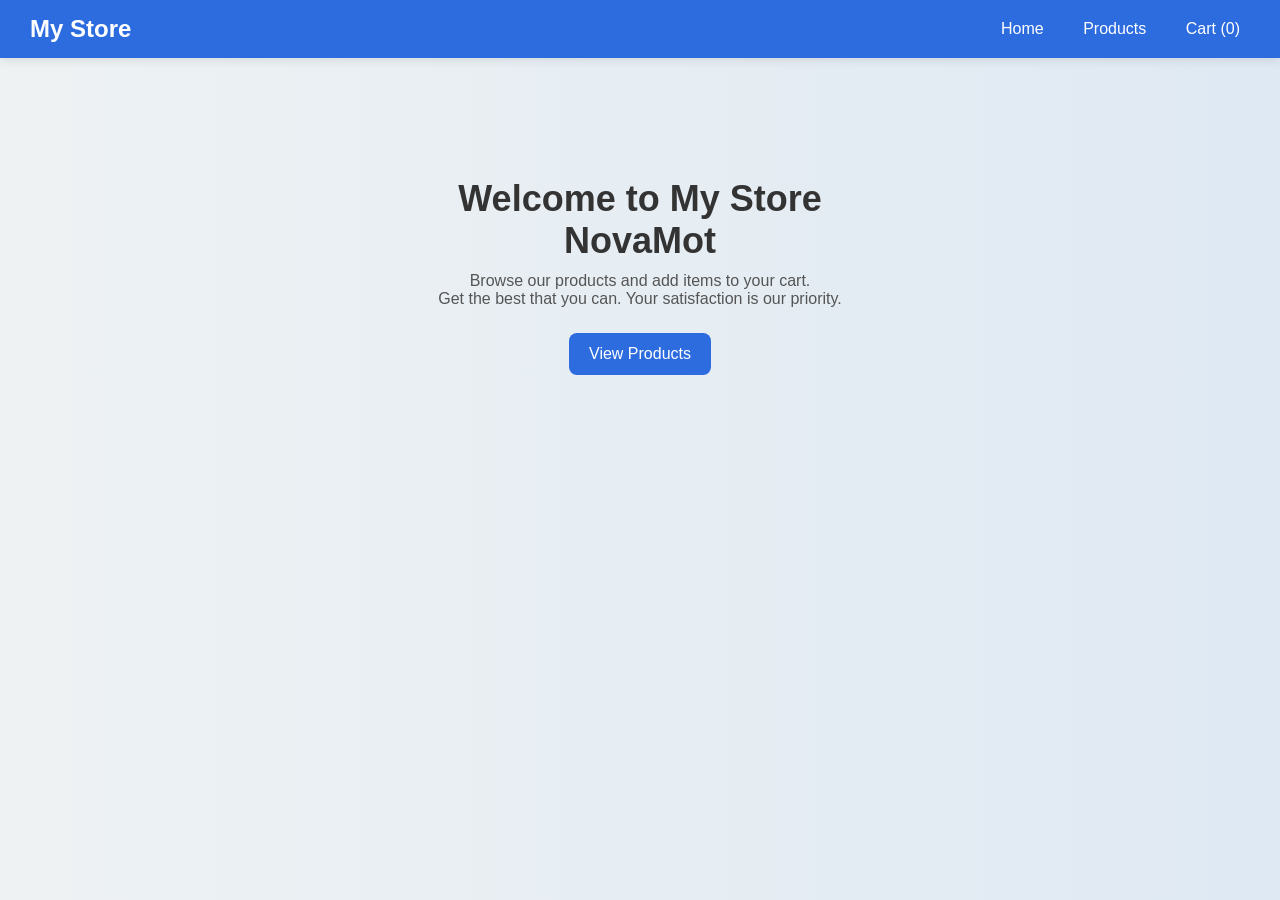
<file: index.html>
<!DOCTYPE html>
<html lang="en">
<head>
  <meta charset="UTF-8">
  <title>Home</title>
  <link rel="stylesheet" href="styles.css">
</head>
<body>

<nav>
  <h2>My Store</h2>
  <div>
    <a href="index.html">Home</a>
    <a href="products.html">Products</a>
    <a href="cart.html">Cart (<span id="cart-count">0</span>)</a>
  </div>
</nav>

<section class="home">
  <h1>Welcome to My Store <br> <strong>NovaMot</strong></h1>
  <p>Browse our products and add items to your cart.</p>
  <p>Get the best that you can. Your satisfaction is our priority.</p>
  <a href="products.html" class="btn">View Products</a>
</section>

<script src="script.js"></script>
</body>
</html>
</file>
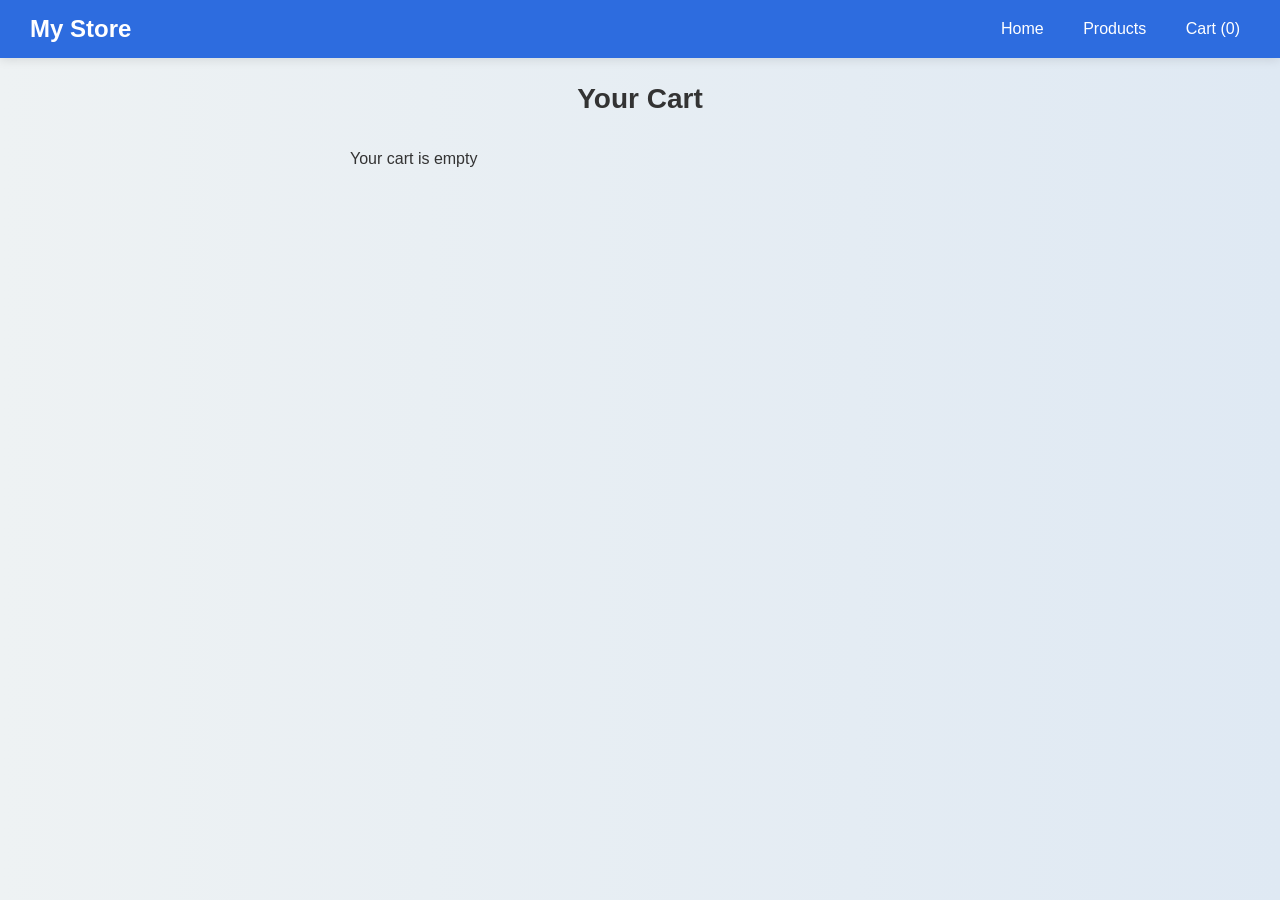
<file: cart.html>
<!DOCTYPE html>
<html lang="en">
<head>
  <meta charset="UTF-8">
  <title>Cart</title>
  <link rel="stylesheet" href="styles.css">
</head>
<body>

<nav>
  <h2>My Store</h2>
  <div>
    <a href="index.html">Home</a>
    <a href="products.html">Products</a>
    <a href="cart.html">Cart (<span id="cart-count">0</span>)</a>
  </div>
</nav>

<h1 class="title">Your Cart</h1>

<div id="cart-items"></div>

<script src="script.js"></script>
</body>
</html>
</file>
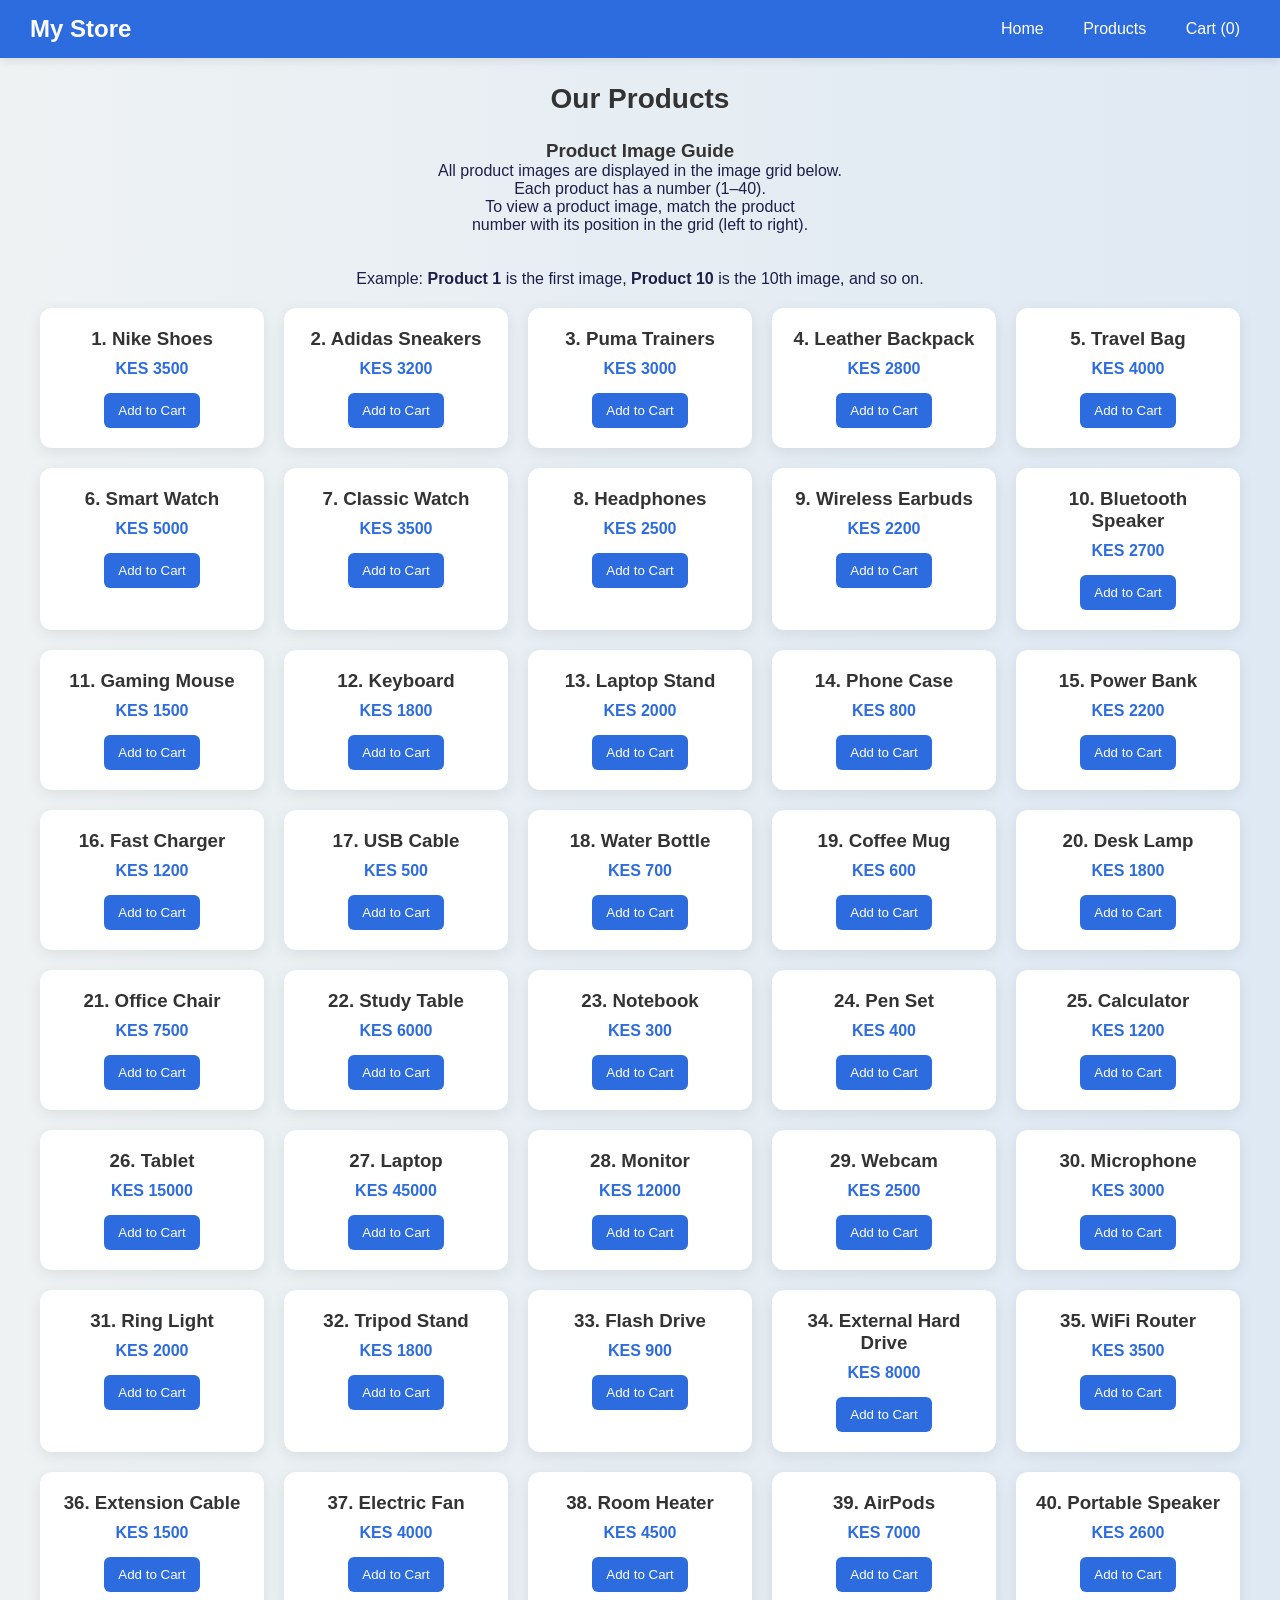
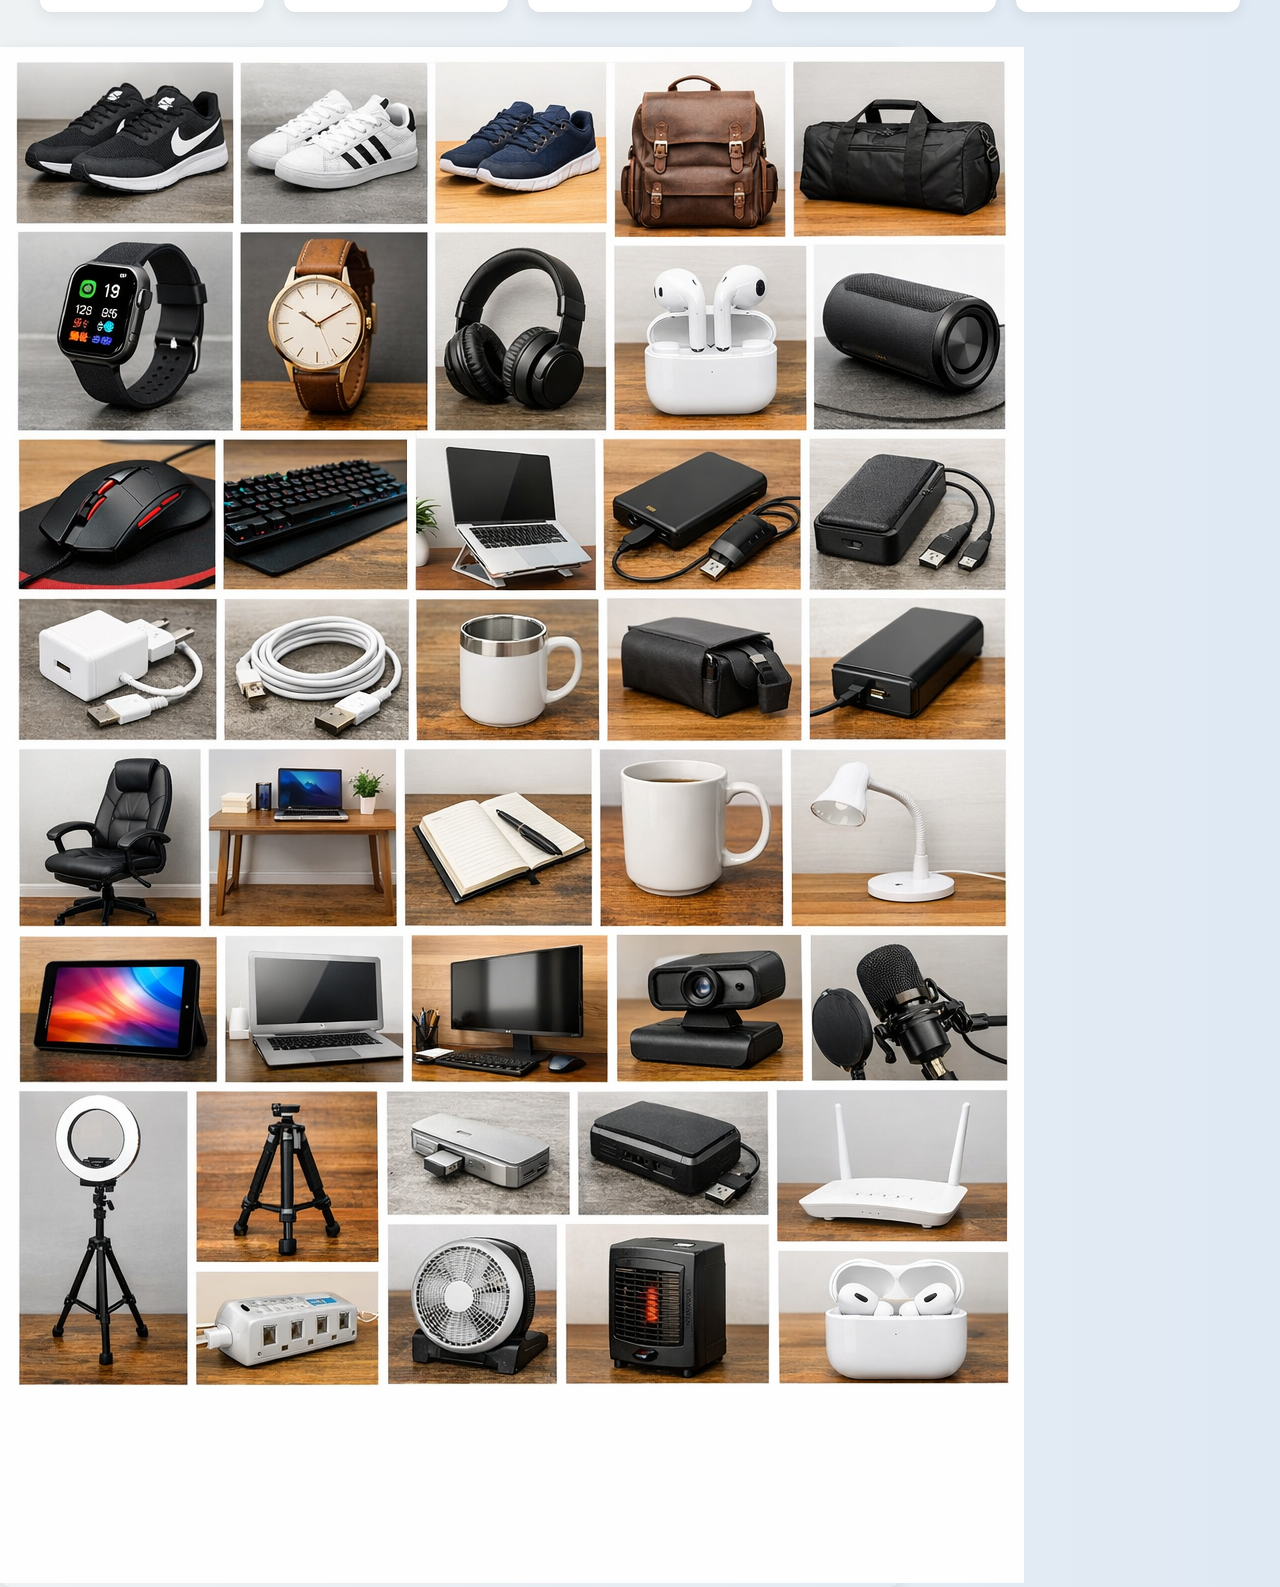
<file: products.html>
<!DOCTYPE html>
<html lang="en">
<head>
  <meta charset="UTF-8">
  <title>Products</title>
  <link rel="stylesheet" href="styles.css">
</head>
<body>

<nav>
  <h2>My Store</h2>
  <div>
    <a href="index.html">Home</a>
    <a href="products.html">Products</a>
    <a href="cart.html">Cart (<span id="cart-count">0</span>)</a>
  </div>
</nav>

<h1 class="title">Our Products</h1>

<!--  USER GUIDE -->
<div class="guide">
  <h3 style="text-align: center;"> Product Image Guide</h3>
  <p class="Intro">
    All product images are displayed in the image grid below. <br>  
    Each product has a number (1–40).   <br>
    To view a product image, match the product <br>
    number with its position in the grid (left to right).
  </p> <br> <br>
  <p class="Intro">
    Example: <strong>Product 1</strong> is the first image,  
    <strong>Product 10</strong> is the 10th image, and so on.
  </p>
</div>

<!--  MAIN IMAGE -->
<!-- PRODUCTS LIST -->
<div class="products">

<div class="product"><h3>1. Nike Shoes</h3><p>KES 3500</p><button>Add to Cart</button></div>
<div class="product"><h3>2. Adidas Sneakers</h3><p>KES 3200</p><button>Add to Cart</button></div>
<div class="product"><h3>3. Puma Trainers</h3><p>KES 3000</p><button>Add to Cart</button></div>
<div class="product"><h3>4. Leather Backpack</h3><p>KES 2800</p><button>Add to Cart</button></div>
<div class="product"><h3>5. Travel Bag</h3><p>KES 4000</p><button>Add to Cart</button></div>

<div class="product"><h3>6. Smart Watch</h3><p>KES 5000</p><button>Add to Cart</button></div>
<div class="product"><h3>7. Classic Watch</h3><p>KES 3500</p><button>Add to Cart</button></div>
<div class="product"><h3>8. Headphones</h3><p>KES 2500</p><button>Add to Cart</button></div>
<div class="product"><h3>9. Wireless Earbuds</h3><p>KES 2200</p><button>Add to Cart</button></div>
<div class="product"><h3>10. Bluetooth Speaker</h3><p>KES 2700</p><button>Add to Cart</button></div>

<div class="product"><h3>11. Gaming Mouse</h3><p>KES 1500</p><button>Add to Cart</button></div>
<div class="product"><h3>12. Keyboard</h3><p>KES 1800</p><button>Add to Cart</button></div>
<div class="product"><h3>13. Laptop Stand</h3><p>KES 2000</p><button>Add to Cart</button></div>
<div class="product"><h3>14. Phone Case</h3><p>KES 800</p><button>Add to Cart</button></div>
<div class="product"><h3>15. Power Bank</h3><p>KES 2200</p><button>Add to Cart</button></div>

<div class="product"><h3>16. Fast Charger</h3><p>KES 1200</p><button>Add to Cart</button></div>
<div class="product"><h3>17. USB Cable</h3><p>KES 500</p><button>Add to Cart</button></div>
<div class="product"><h3>18. Water Bottle</h3><p>KES 700</p><button>Add to Cart</button></div>
<div class="product"><h3>19. Coffee Mug</h3><p>KES 600</p><button>Add to Cart</button></div>
<div class="product"><h3>20. Desk Lamp</h3><p>KES 1800</p><button>Add to Cart</button></div>

<div class="product"><h3>21. Office Chair</h3><p>KES 7500</p><button>Add to Cart</button></div>
<div class="product"><h3>22. Study Table</h3><p>KES 6000</p><button>Add to Cart</button></div>
<div class="product"><h3>23. Notebook</h3><p>KES 300</p><button>Add to Cart</button></div>
<div class="product"><h3>24. Pen Set</h3><p>KES 400</p><button>Add to Cart</button></div>
<div class="product"><h3>25. Calculator</h3><p>KES 1200</p><button>Add to Cart</button></div>

<div class="product"><h3>26. Tablet</h3><p>KES 15000</p><button>Add to Cart</button></div>
<div class="product"><h3>27. Laptop</h3><p>KES 45000</p><button>Add to Cart</button></div>
<div class="product"><h3>28. Monitor</h3><p>KES 12000</p><button>Add to Cart</button></div>
<div class="product"><h3>29. Webcam</h3><p>KES 2500</p><button>Add to Cart</button></div>
<div class="product"><h3>30. Microphone</h3><p>KES 3000</p><button>Add to Cart</button></div>

<div class="product"><h3>31. Ring Light</h3><p>KES 2000</p><button>Add to Cart</button></div>
<div class="product"><h3>32. Tripod Stand</h3><p>KES 1800</p><button>Add to Cart</button></div>
<div class="product"><h3>33. Flash Drive</h3><p>KES 900</p><button>Add to Cart</button></div>
<div class="product"><h3>34. External Hard Drive</h3><p>KES 8000</p><button>Add to Cart</button></div>
<div class="product"><h3>35. WiFi Router</h3><p>KES 3500</p><button>Add to Cart</button></div>

<div class="product"><h3>36. Extension Cable</h3><p>KES 1500</p><button>Add to Cart</button></div>
<div class="product"><h3>37. Electric Fan</h3><p>KES 4000</p><button>Add to Cart</button></div>
<div class="product"><h3>38. Room Heater</h3><p>KES 4500</p><button>Add to Cart</button></div>
<div class="product"><h3>39. AirPods</h3><p>KES 7000</p><button>Add to Cart</button></div>
<div class="product"><h3>40. Portable Speaker</h3><p>KES 2600</p><button>Add to Cart</button></div>

</div>

<div class="main-image">
  <img src="./image.png" alt="Main Product Image">
</div>



<script src="script.js"></script>
</body>
</html>
</file>
<file: styles.css>
* {
  margin: 0;
  padding: 0;
  box-sizing: border-box;
}

body {
  font-family: "Segoe UI", Arial, sans-serif;
  background: linear-gradient(to right, #eef2f3, #dfe9f3);
  color: #333;
}

/* NAVBAR */
nav {
  display: flex;
  justify-content: space-between;
  align-items: center;
  padding: 15px 30px;
  background: #2d6cdf;
  color: white;
  box-shadow: 0 2px 10px rgba(0,0,0,0.1);
}

nav h2 {
  font-weight: bold;
}

nav a {
  color: white;
  margin-left: 15px;
  text-decoration: none;
  padding: 6px 10px;
  border-radius: 5px;
  transition: 0.3s;
}

nav a:hover {
  background: rgba(255,255,255,0.2);
}

/* TITLES */
.title {
  text-align: center;
  margin: 25px 0;
  font-size: 28px;
}

/* HOME */
.home {
  text-align: center;
  margin-top: 120px;
}

.home h1 {
  font-size: 36px;
  margin-bottom: 10px;
}

.home p {
  color: #555;
}

.btn {
  display: inline-block;
  margin-top: 25px;
  padding: 12px 20px;
  background: #2d6cdf;
  color: white;
  text-decoration: none;
  border-radius: 8px;
  transition: 0.3s;
}

.btn:hover {
  background: #1b4fb5;
  transform: scale(1.05);
}

/* PRODUCTS GRID */
.products {
  display: grid;
  grid-template-columns: repeat(auto-fit, minmax(220px, 1fr));
  gap: 20px;
  padding: 20px 40px;
}

/* PRODUCT CARD */
.product {
  background: white;
  padding: 20px;
  border-radius: 12px;
  text-align: center;
  box-shadow: 0 4px 15px rgba(0,0,0,0.08);
  transition: 0.3s;
}

.product:hover {
  transform: translateY(-5px);
}

.product h3 {
  margin-bottom: 10px;
}

.product p {
  margin: 5px 0;
  font-weight: bold;
  color: #2d6cdf;
}

/* BUTTON */
button {
  margin-top: 10px;
  padding: 10px 14px;
  background: #2d6cdf;
  color: white;
  border: none;
  border-radius: 6px;
  cursor: pointer;
  transition: 0.3s;
}

button:hover {
  background: #1b4fb5;
  transform: scale(1.05);
}

/* CART PAGE */
#cart-items {
  max-width: 600px;
  margin: 20px auto;
  padding: 10px;
}

.image-guide {
  text-align: center;
  padding: 20px;
}

.image-guide p {
  margin: 10px 0;
  color: #555;
}

.main-image {
  width: 90%;
  max-width: 900px;
  margin-top: 15px;
  border-radius: 10px;
  box-shadow: 0 4px 15px rgba(0,0,0,0.1);
}

.product small {
  display: block;
  margin-top: 5px;
  color: gray;
  font-size: 12px;
}

.Intro {
  text-align: center;
  font-size: 16px;
  color: rgb(30, 30, 75);
}
</file>
